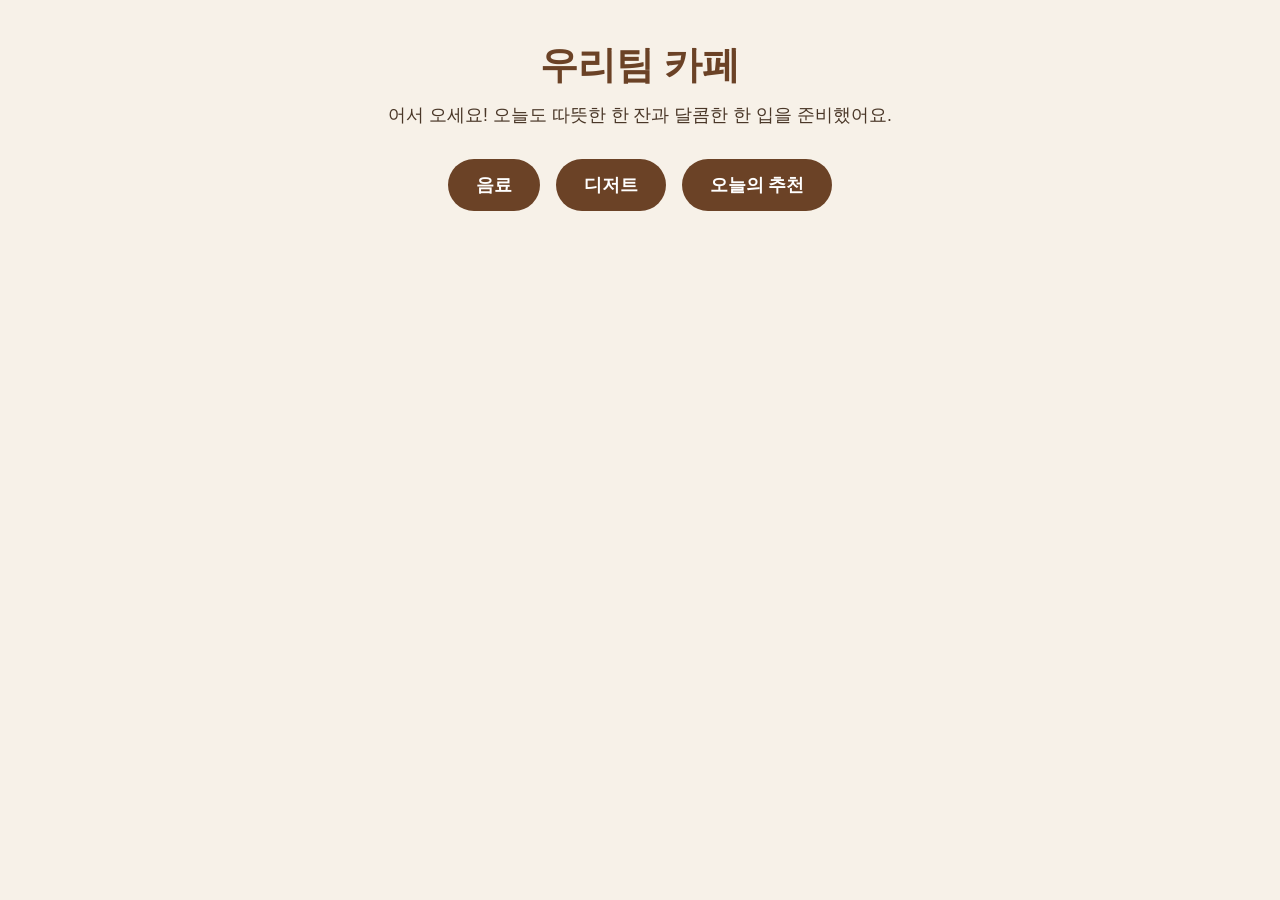
<file: index.html>
<!DOCTYPE html>
<html lang="ko">
<head>
  <meta charset="UTF-8">
  <meta name="viewport" content="width=device-width, initial-scale=1.0">
  <title>우리팀 카페</title>
  <link rel="stylesheet" href="style.css">
</head>
<body>
  <header class="hero">
    <h1>우리팀 카페</h1>
    <p class="welcome">어서 오세요! 오늘도 따뜻한 한 잔과 달콤한 한 입을 준비했어요.</p>
  </header>

  <nav class="menu-buttons">
    <a class="btn" href="drinks.html">음료</a>
    <a class="btn" href="desserts.html">디저트</a>
    <a class="btn" href="today.html">오늘의 추천</a>
  </nav>
</body>
</html>
</file>
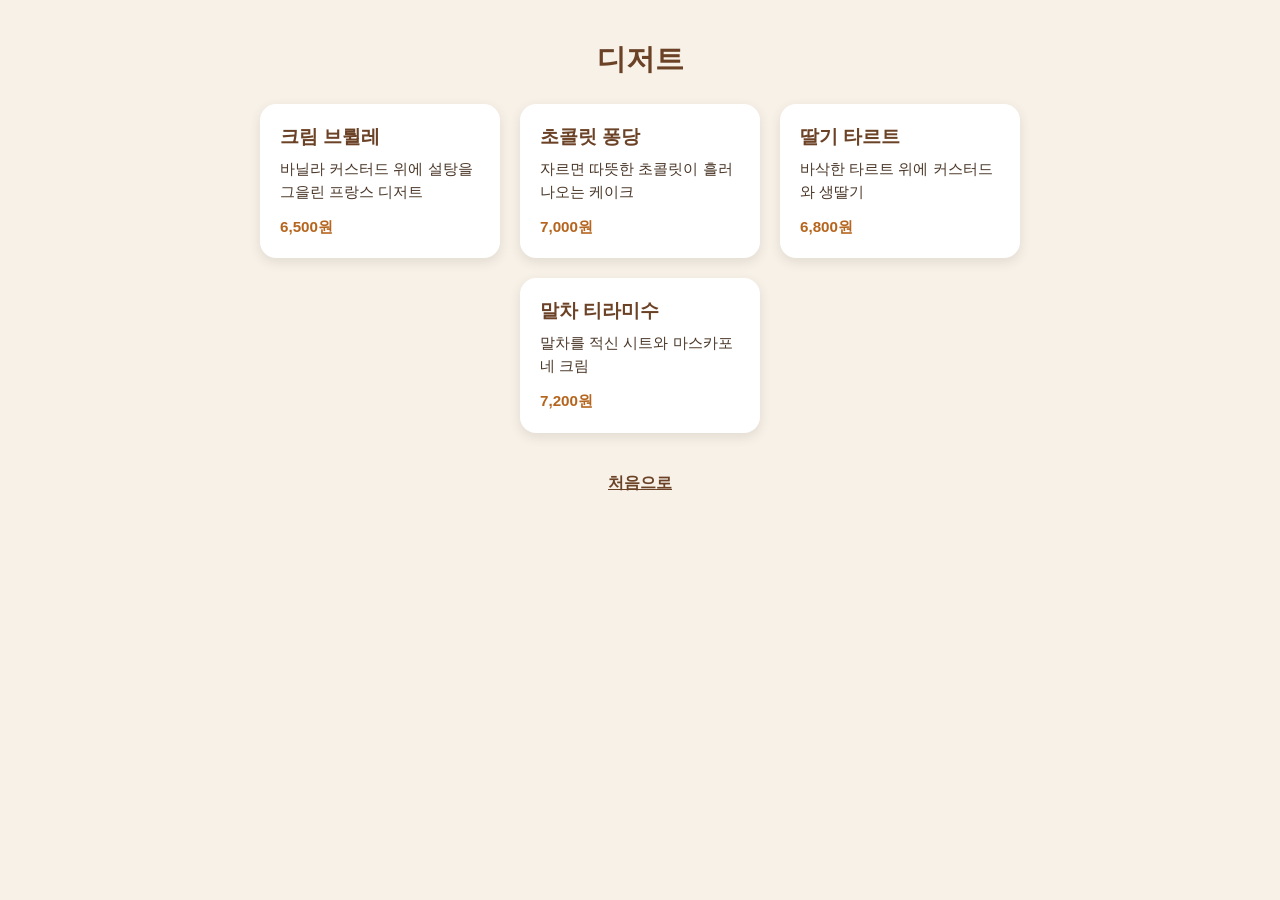
<file: desserts.html>
<!DOCTYPE html>
<html lang="ko">
<head>
  <meta charset="UTF-8">
  <meta name="viewport" content="width=device-width, initial-scale=1.0">
  <title>디저트 | 우리팀 카페</title>
  <link rel="stylesheet" href="style.css">
</head>
<body>
  <h2>디저트</h2>

  <div class="menu-list">
    <div class="menu-card">
      <h3>크림 브륄레</h3>
      <p>바닐라 커스터드 위에 설탕을 그을린 프랑스 디저트</p>
      <p class="price">6,500원</p>
    </div>
    <div class="menu-card">
      <h3>초콜릿 퐁당</h3>
      <p>자르면 따뜻한 초콜릿이 흘러나오는 케이크</p>
      <p class="price">7,000원</p>
    </div>
    <div class="menu-card">
      <h3>딸기 타르트</h3>
      <p>바삭한 타르트 위에 커스터드와 생딸기</p>
      <p class="price">6,800원</p>
    </div>
    <div class="menu-card">
      <h3>말차 티라미수</h3>
      <p>말차를 적신 시트와 마스카포네 크림</p>
      <p class="price">7,200원</p>
    </div>
  </div>

  <a class="home-link" href="index.html">처음으로</a>
</body>
</html>
</file>
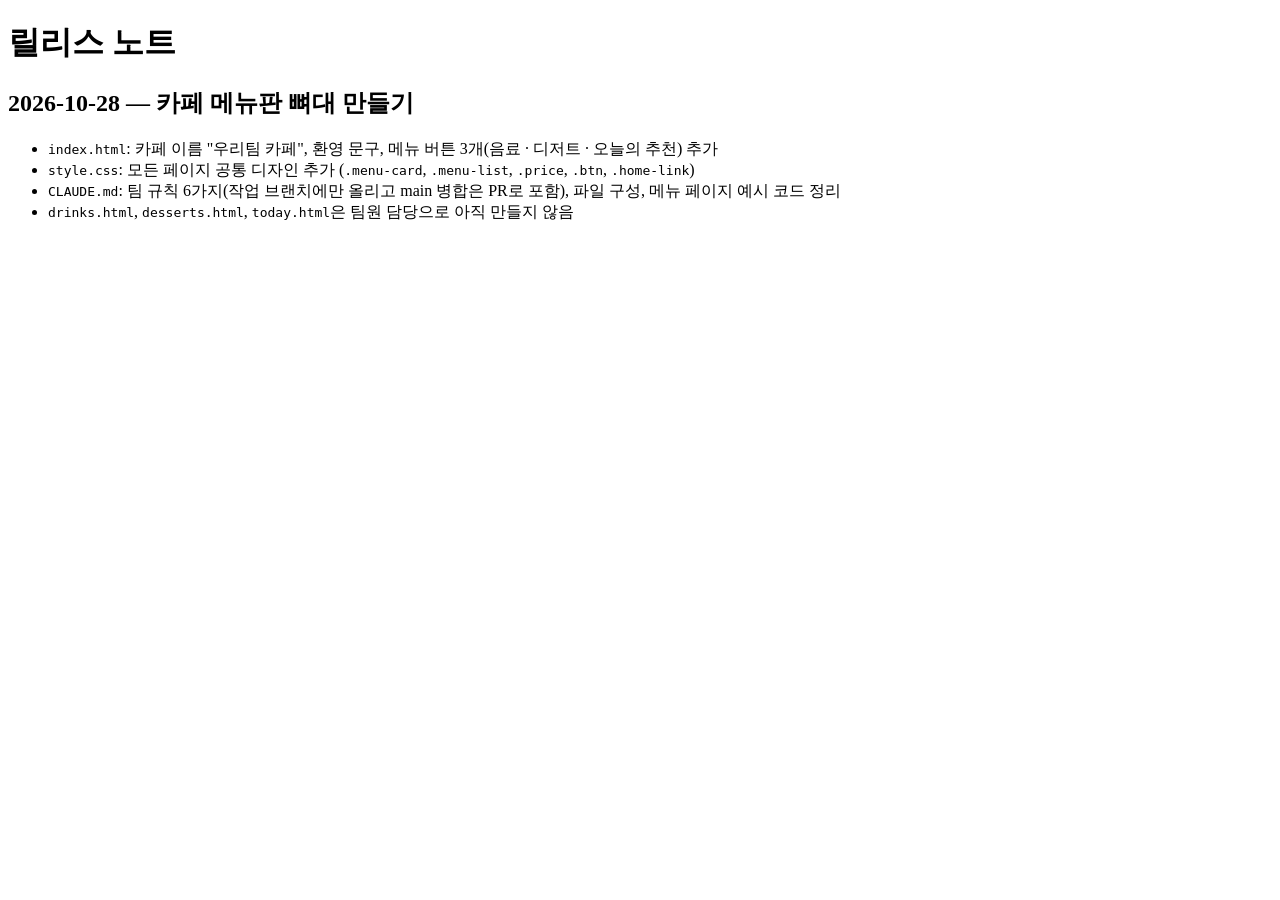
<file: release_note.html>
<!DOCTYPE html>
<html lang="ko">
<head>
  <meta charset="UTF-8">
  <meta name="viewport" content="width=device-width, initial-scale=1.0">
  <title>릴리스 노트</title>
</head>
<body>
  <h1>릴리스 노트</h1>

  <h2>2026-10-28 — 카페 메뉴판 뼈대 만들기</h2>
  <ul>
    <li><code>index.html</code>: 카페 이름 "우리팀 카페", 환영 문구, 메뉴 버튼 3개(음료 · 디저트 · 오늘의 추천) 추가</li>
    <li><code>style.css</code>: 모든 페이지 공통 디자인 추가 (<code>.menu-card</code>, <code>.menu-list</code>, <code>.price</code>, <code>.btn</code>, <code>.home-link</code>)</li>
    <li><code>CLAUDE.md</code>: 팀 규칙 6가지(작업 브랜치에만 올리고 main 병합은 PR로 포함), 파일 구성, 메뉴 페이지 예시 코드 정리</li>
    <li><code>drinks.html</code>, <code>desserts.html</code>, <code>today.html</code>은 팀원 담당으로 아직 만들지 않음</li>
  </ul>
</body>
</html>
</file>
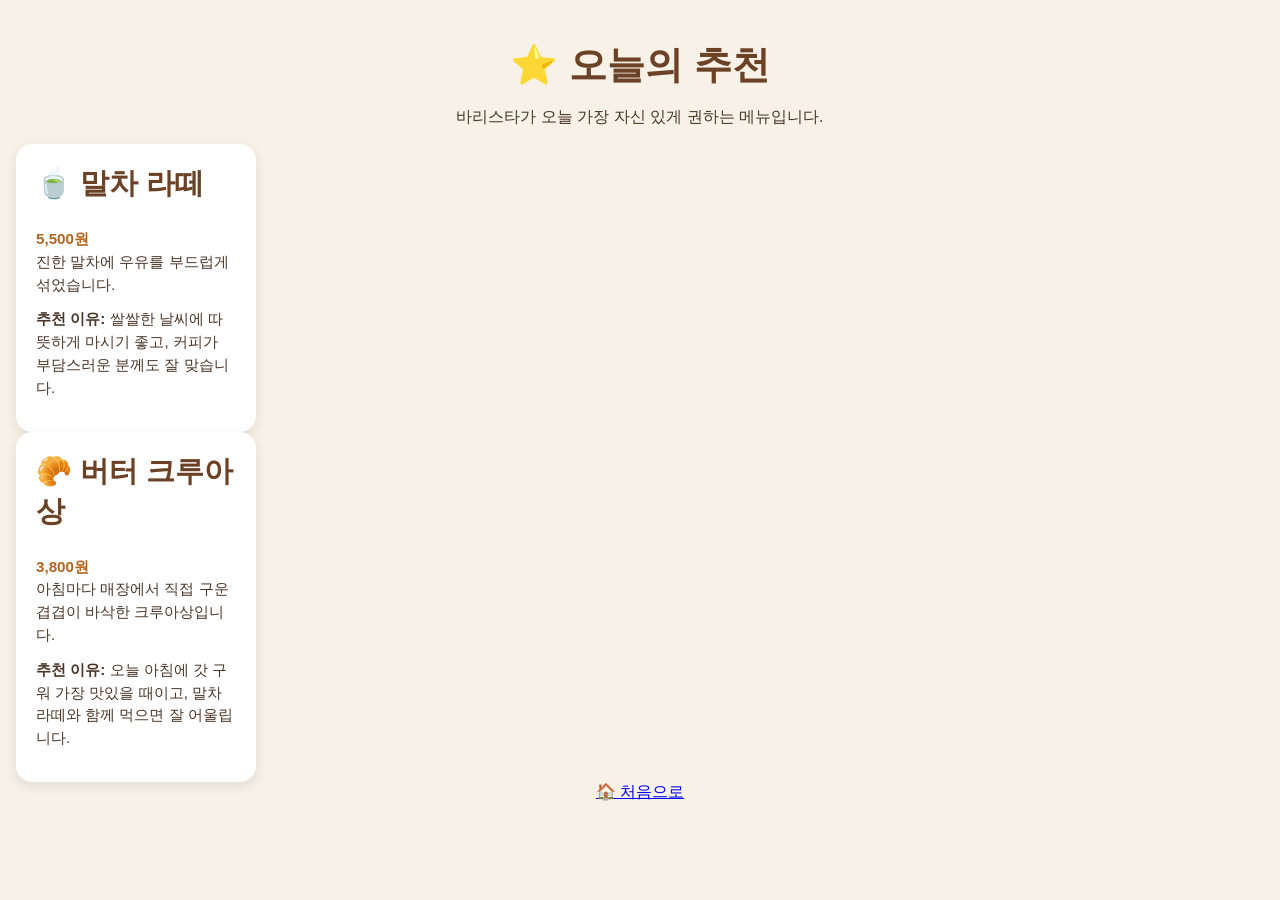
<file: today.html>
<!DOCTYPE html>
<html lang="ko">
<head>
  <meta charset="UTF-8">
  <meta name="viewport" content="width=device-width, initial-scale=1.0">
  <title>오늘의 추천 - 우리팀 카페</title>
  <link rel="stylesheet" href="style.css">
</head>
<body>
  <header>
    <h1>⭐ 오늘의 추천</h1>
    <p>바리스타가 오늘 가장 자신 있게 권하는 메뉴입니다.</p>
  </header>

  <main>
    <div class="menu-card">
      <h2>🍵 말차 라떼</h2>
      <p class="price">5,500원</p>
      <p>진한 말차에 우유를 부드럽게 섞었습니다.</p>
      <p><strong>추천 이유:</strong> 쌀쌀한 날씨에 따뜻하게 마시기 좋고, 커피가 부담스러운 분께도 잘 맞습니다.</p>
    </div>

    <div class="menu-card">
      <h2>🥐 버터 크루아상</h2>
      <p class="price">3,800원</p>
      <p>아침마다 매장에서 직접 구운 겹겹이 바삭한 크루아상입니다.</p>
      <p><strong>추천 이유:</strong> 오늘 아침에 갓 구워 가장 맛있을 때이고, 말차 라떼와 함께 먹으면 잘 어울립니다.</p>
    </div>
  </main>

  <footer>
    <a href="index.html">🏠 처음으로</a>
  </footer>
</body>
</html>
</file>
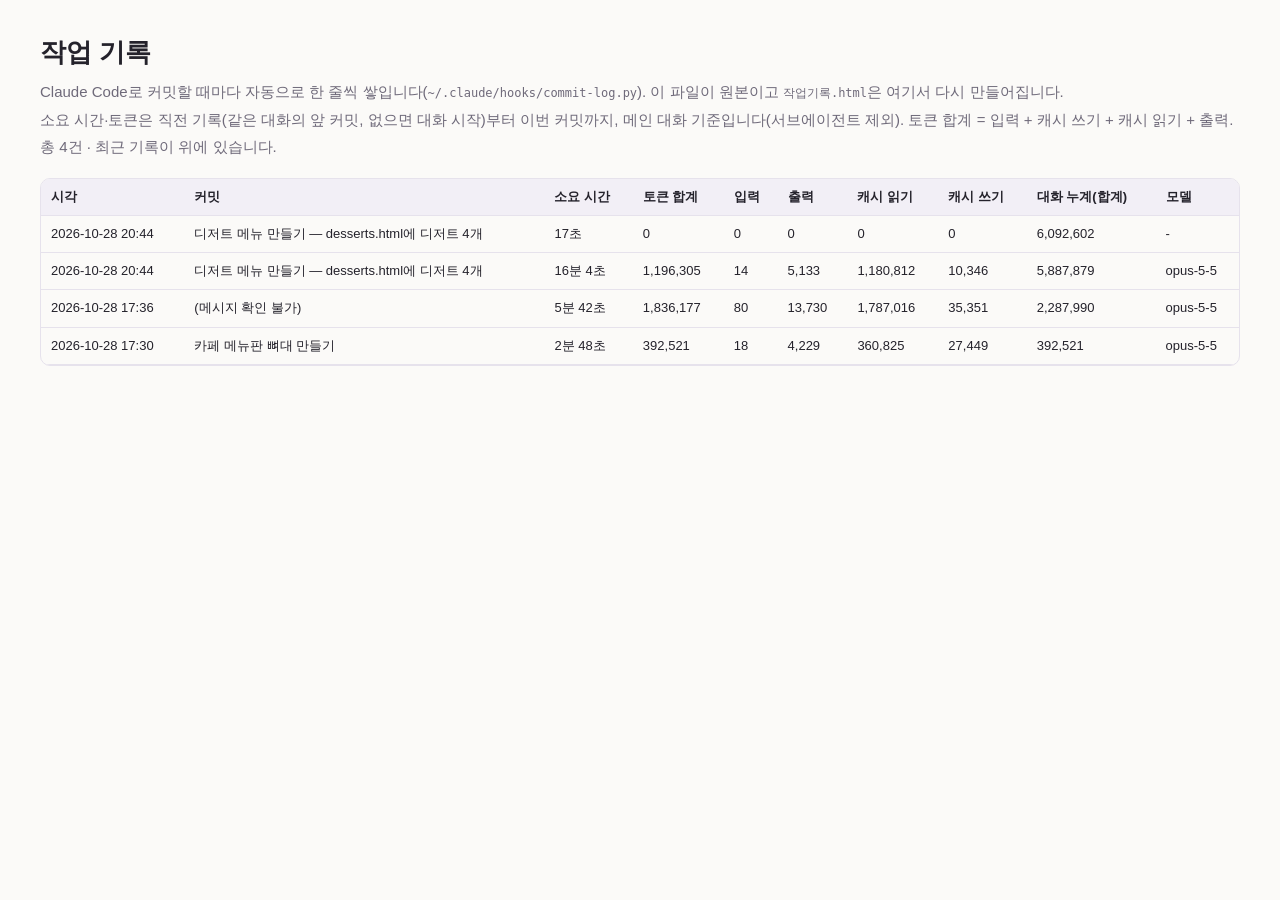
<file: 작업기록.html>
<!doctype html>
<html lang="ko"><head><meta charset="utf-8"><meta name="viewport" content="width=device-width,initial-scale=1"><title>작업 기록</title>
<style>
:root{--bg:#fbfaf8;--fg:#24222b;--muted:#6f6a7a;--line:#e6e2ec;--head:#f2eff6}
@media (prefers-color-scheme:dark){:root{--bg:#16151a;--fg:#ece9f2;--muted:#a39daf;--line:#2e2b36;--head:#211f27}}
body{margin:0;background:var(--bg);color:var(--fg);font:15px/1.55 -apple-system,"Apple SD Gothic Neo","Noto Sans KR",sans-serif}
main{max-width:1200px;margin:auto;padding:32px 16px}h1{margin:0 0 8px;font-size:26px}p{color:var(--muted);margin:4px 0}
.tw{overflow-x:auto;margin-top:20px;border:1px solid var(--line);border-radius:10px}table{border-collapse:collapse;width:100%;font-size:13px}
th,td{padding:8px 10px;border-bottom:1px solid var(--line);text-align:left;vertical-align:top}th{background:var(--head);white-space:nowrap}
td:nth-child(n+3){white-space:nowrap;font-variant-numeric:tabular-nums}code{font-size:12px}
</style></head><body><main><h1>작업 기록</h1><p>Claude Code로 커밋할 때마다 자동으로 한 줄씩 쌓입니다(<code>~/.claude/hooks/commit-log.py</code>). 이 파일이 원본이고 <code>작업기록.html</code>은 여기서 다시 만들어집니다.</p><p>소요 시간·토큰은 직전 기록(같은 대화의 앞 커밋, 없으면 대화 시작)부터 이번 커밋까지, 메인 대화 기준입니다(서브에이전트 제외). 토큰 합계 = 입력 + 캐시 쓰기 + 캐시 읽기 + 출력.</p>
<p>총 4건 · 최근 기록이 위에 있습니다.</p>
<div class="tw"><table><thead><tr><th>시각</th><th>커밋</th><th>소요 시간</th><th>토큰 합계</th><th>입력</th><th>출력</th><th>캐시 읽기</th><th>캐시 쓰기</th><th>대화 누계(합계)</th><th>모델</th></tr></thead><tbody><tr><td>2026-10-28 20:44</td><td>디저트 메뉴 만들기 — desserts.html에 디저트 4개</td><td>17초</td><td>0</td><td>0</td><td>0</td><td>0</td><td>0</td><td>6,092,602</td><td>-</td></tr><tr><td>2026-10-28 20:44</td><td>디저트 메뉴 만들기 — desserts.html에 디저트 4개</td><td>16분 4초</td><td>1,196,305</td><td>14</td><td>5,133</td><td>1,180,812</td><td>10,346</td><td>5,887,879</td><td>opus-5-5</td></tr><tr><td>2026-10-28 17:36</td><td>(메시지 확인 불가)</td><td>5분 42초</td><td>1,836,177</td><td>80</td><td>13,730</td><td>1,787,016</td><td>35,351</td><td>2,287,990</td><td>opus-5-5</td></tr><tr><td>2026-10-28 17:30</td><td>카페 메뉴판 뼈대 만들기</td><td>2분 48초</td><td>392,521</td><td>18</td><td>4,229</td><td>360,825</td><td>27,449</td><td>392,521</td><td>opus-5-5</td></tr></tbody></table></div></main></body></html>
</file>
<file: style.css>
/* 우리팀 카페 공통 디자인 — 모든 페이지가 이 파일을 연결해서 씁니다. (수정 금지) */

* {
  box-sizing: border-box;
}

body {
  margin: 0;
  padding: 40px 16px;
  font-family: "Apple SD Gothic Neo", "Malgun Gothic", sans-serif;
  background: #f7f1e8;
  color: #4a3728;
  text-align: center;
}

h1 {
  margin: 0 0 12px;
  font-size: 2.4rem;
  color: #6b4226;
}

h2 {
  margin: 0 0 24px;
  font-size: 1.8rem;
  color: #6b4226;
}

.welcome {
  margin: 0 0 32px;
  font-size: 1.1rem;
}

/* 버튼 */
.menu-buttons {
  display: flex;
  flex-wrap: wrap;
  justify-content: center;
  gap: 16px;
}

.btn {
  display: inline-block;
  padding: 14px 28px;
  border-radius: 999px;
  background: #6b4226;
  color: #fff;
  font-size: 1.1rem;
  font-weight: bold;
  text-decoration: none;
}

.btn:hover {
  background: #8b5a3c;
}

/* 메뉴 카드 목록 */
.menu-list {
  display: flex;
  flex-wrap: wrap;
  justify-content: center;
  gap: 20px;
  max-width: 900px;
  margin: 0 auto;
}

/* 메뉴 카드 하나 */
.menu-card {
  width: 240px;
  padding: 20px;
  border-radius: 16px;
  background: #fff;
  box-shadow: 0 4px 12px rgba(74, 55, 40, 0.12);
  text-align: left;
}

.menu-card h3 {
  margin: 0 0 8px;
  font-size: 1.2rem;
  color: #6b4226;
}

.menu-card p {
  margin: 0 0 12px;
  font-size: 0.95rem;
  line-height: 1.5;
}

.menu-card .price {
  margin: 0;
  font-weight: bold;
  color: #b5651d;
}

/* "처음으로" 링크 */
.home-link {
  display: inline-block;
  margin-top: 40px;
  color: #6b4226;
  font-weight: bold;
}
</file>
